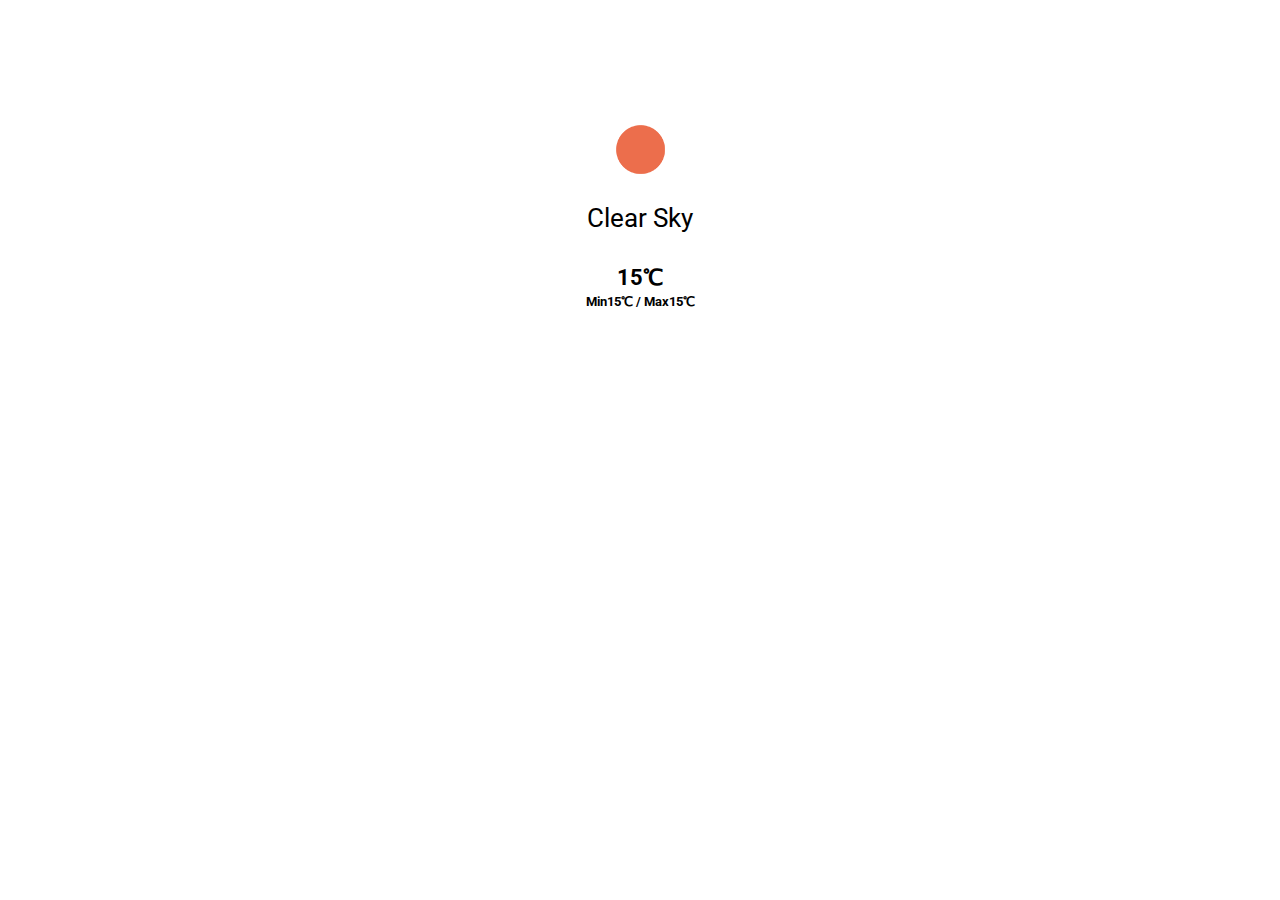
<file: HTML_CSS_JS/HTML/index.html>
<!DOCTYPE html>
<html lang="ko">
<head>
    <meta charset="UTF-8">
    <!--하단에 viewport를 사용함으로써 pc기준이었던 페이지 구조 때문에 모바일에서 볼 때 글씨가 작아보이거나 싶었던 부분들이 모바일에도 잘 이식됨.-->
    <meta name="viewport" content="width=device-width, initial-scale=1.0">
    <title>일기예보 프로젝트</title>
    <link rel="preconnect" href="https://fonts.gstatic.com">
    <link href="https://fonts.googleapis.com/css2?family=Roboto:ital,wght@0,100;0,300;0,400;0,500;0,700;0,900;1,100;1,300;1,400;1,500;1,700;1,900&display=swap" rel="stylesheet">
    <link rel="stylesheet" href="../CSS/style.css"/>
    <!-- CSS는 HTML이 상시 감시하여 적용하지만, javascript의 경우는 한번 렌더링 하고 끝낸다.
    그런 문제로 javascript를 헤더에서 호출하면 body영역의 콘텐츠에 적용이 되지 않는 경우도 있음
    그래서 과거에는 body최하단에 두기도 하였음
    요즘은 자바스크립트를 head영역에 쓰면 마지막에 defer라는 어트리뷰트를 넣어주면
    페이지를 전부 불러온 뒤 가장 마지막에 스크립트를 실행함.
    아니면 jquery를 이용한 방법도 있음-->
    <script type="text/javascript" src="//dapi.kakao.com/v2/maps/sdk.js?appkey=d25a2efdf7216907e6ea6c7690ac387c&libraries=services"></script>
    <script src="../JS/function.js" defer></script>


</head>
<body>

<div class="weather">
    <div class="weather-container">
        <div class="image-container">
        <!--경로지정방식 : 절대경로, 상대경로-->
             <img src="../IMAGES/01d@2x.png" alt="clear sky" class="weather-image"/><!--상대경로방식 : 파일에 접근하려는 파일의 위치를 기준으로 함-->
        </div>
        <div class="weather-text" >clear sky</div>

        <div class="weather-temp-current"><span>15</span>℃</div>
        <div class="weather-temp-minmax">Min<span class="min">15</span>℃ / Max<span class="max">15</span>℃</div>

    </div>
</div>
<!--아래 div는 지도를 표시할 div / 아래의 지도는 api이기 때문에 id를 사용합니다.-->
<div id="map" class="map-area"></div>


</body>
</html>
</file>
<file: HTML_CSS_JS/CSS/style.css>
/* http://meyerweb.com/eric/tools/css/reset/
   v2.0 | 20110126
   License: none (public domain)
*/

html, body, div, span, applet, object, iframe,
h1, h2, h3, h4, h5, h6, p, blockquote, pre,
a, abbr, acronym, address, big, cite, code,
del, dfn, em, img, ins, kbd, q, s, samp,
small, strike, strong, sub, sup, tt, var,
b, u, i, center,
dl, dt, dd, ol, ul, li,
fieldset, form, label, legend,
table, caption, tbody, tfoot, thead, tr, th, td,
article, aside, canvas, details, embed,
figure, figcaption, footer, header, hgroup,
menu, nav, output, ruby, section, summary,
time, mark, audio, video {
    margin: 0;
    padding: 0;
    border: 0;
    font-size: 100%;
    font: inherit;
    vertical-align: baseline;
}
/* HTML5 display-role reset for older browsers */
article, aside, details, figcaption, figure,
footer, header, hgroup, menu, nav, section {
    display: block;
}
body {
    /*line-height: 1;*/
    font-family: 'Roboto', sans-serif
}
ol, ul {
    list-style: none;
}
blockquote, q {
    quotes: none;
}
blockquote:before, blockquote:after,
q:before, q:after {
    content: '';
    content: none;
}
table {
    border-collapse: collapse;
    border-spacing: 0;
}

html, body{
    height:100%;
}

.image-container{
    text-align:center;
}

.weather{
    width:100%;
    height:50%;
    display:flex;
    justify-content:center;
    align-items:center;
}

.weather>div {
    margin-bottom:40px;
}


.weather-text{
    text-align:center;
    font-size : 26px;
    text-transform: capitalize;
    margin-bottom: 30px;
}

.weather-temp-current{
    text-align:center;
    font-size: 22px;
    font-weight: 700;
}

.weather-temp-minmax{
    text-align:center;
    font-size:13px;
    font-weight: 700;
}

.map-area{
    width:100%;
    height:50%;

}
</file>
